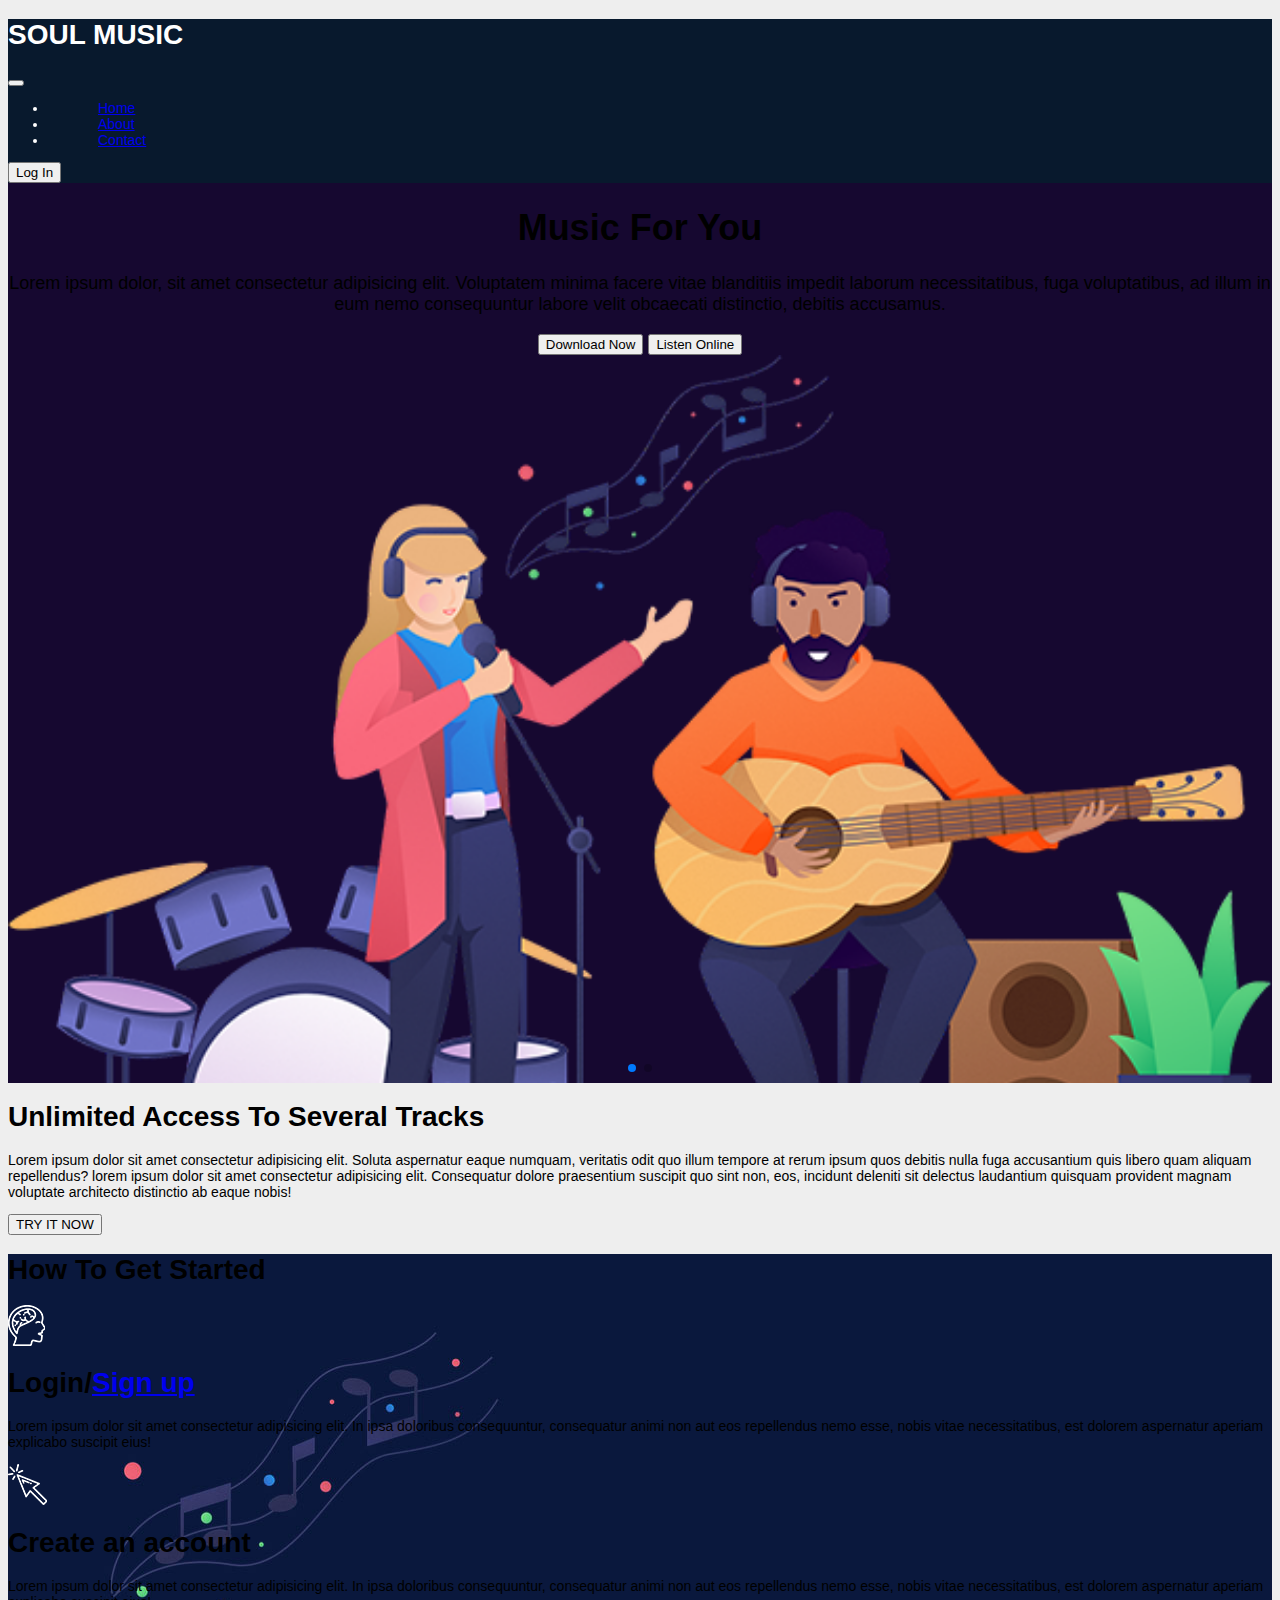
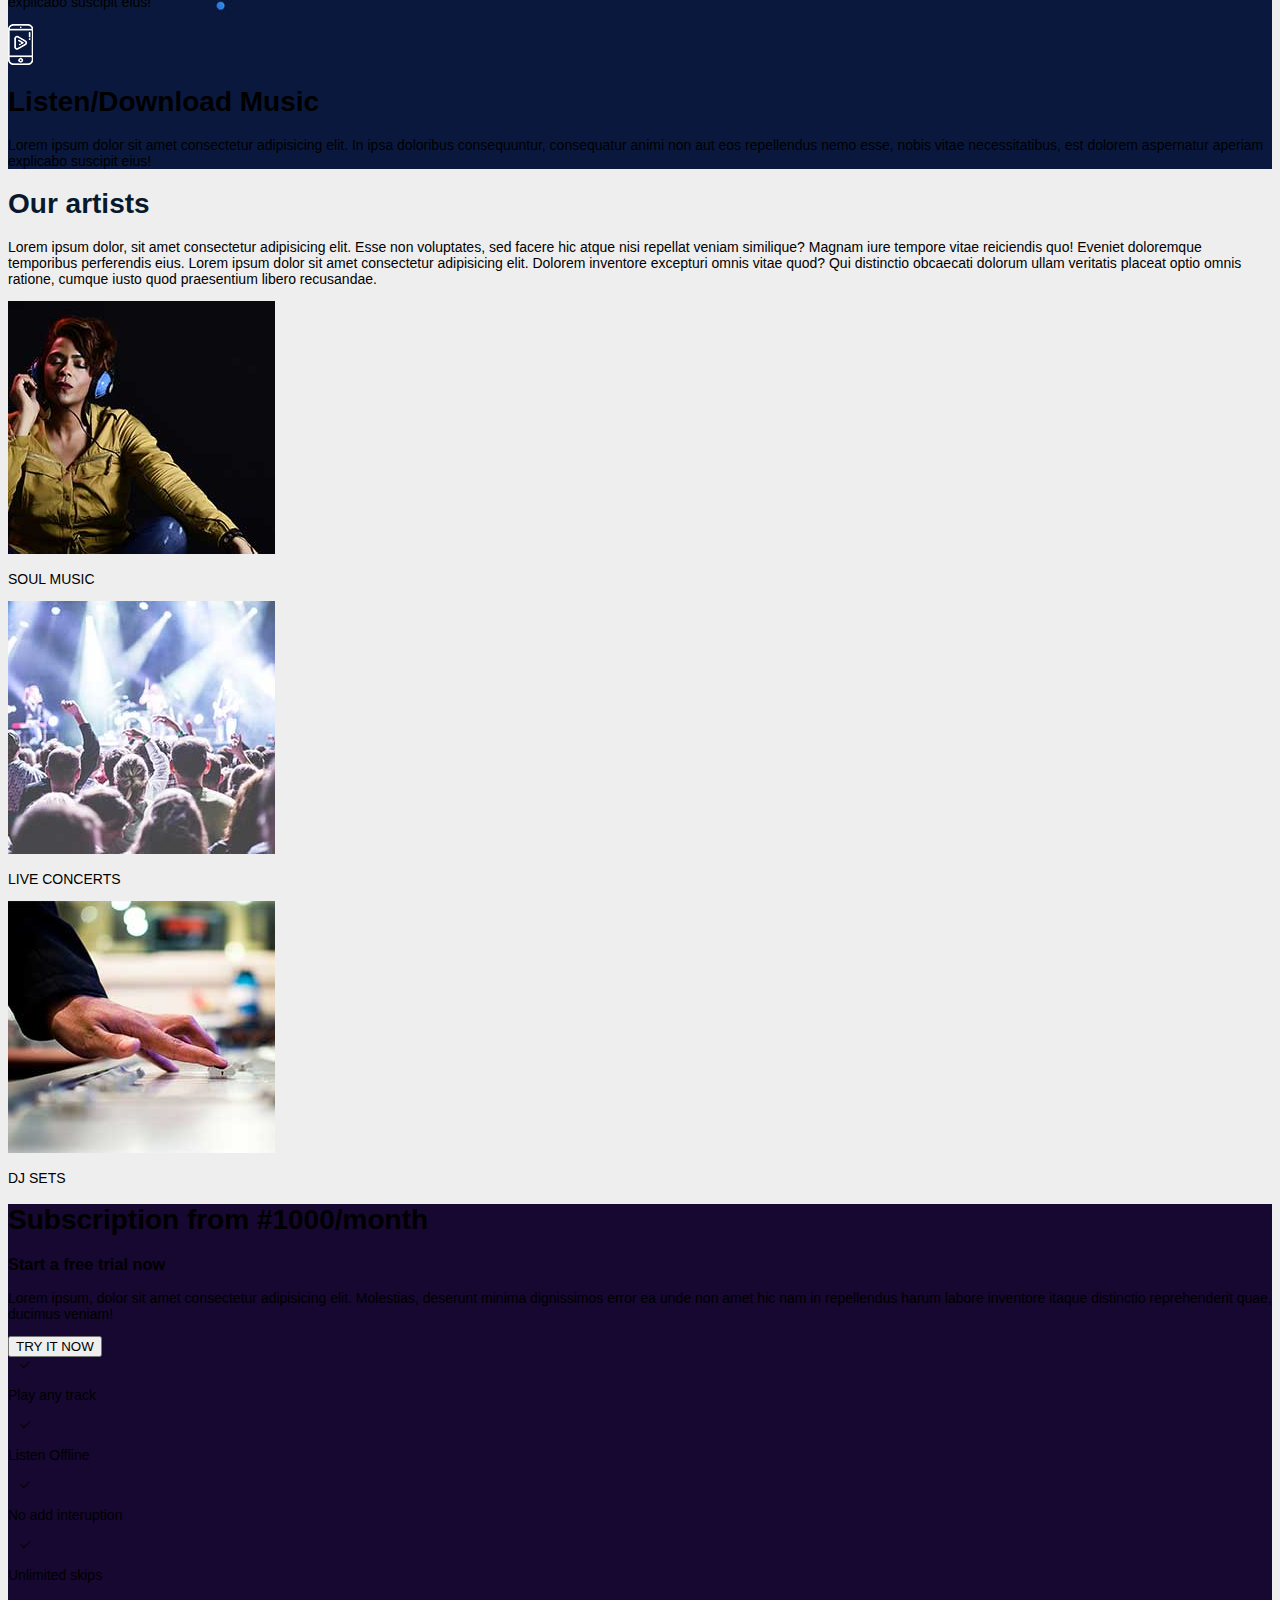
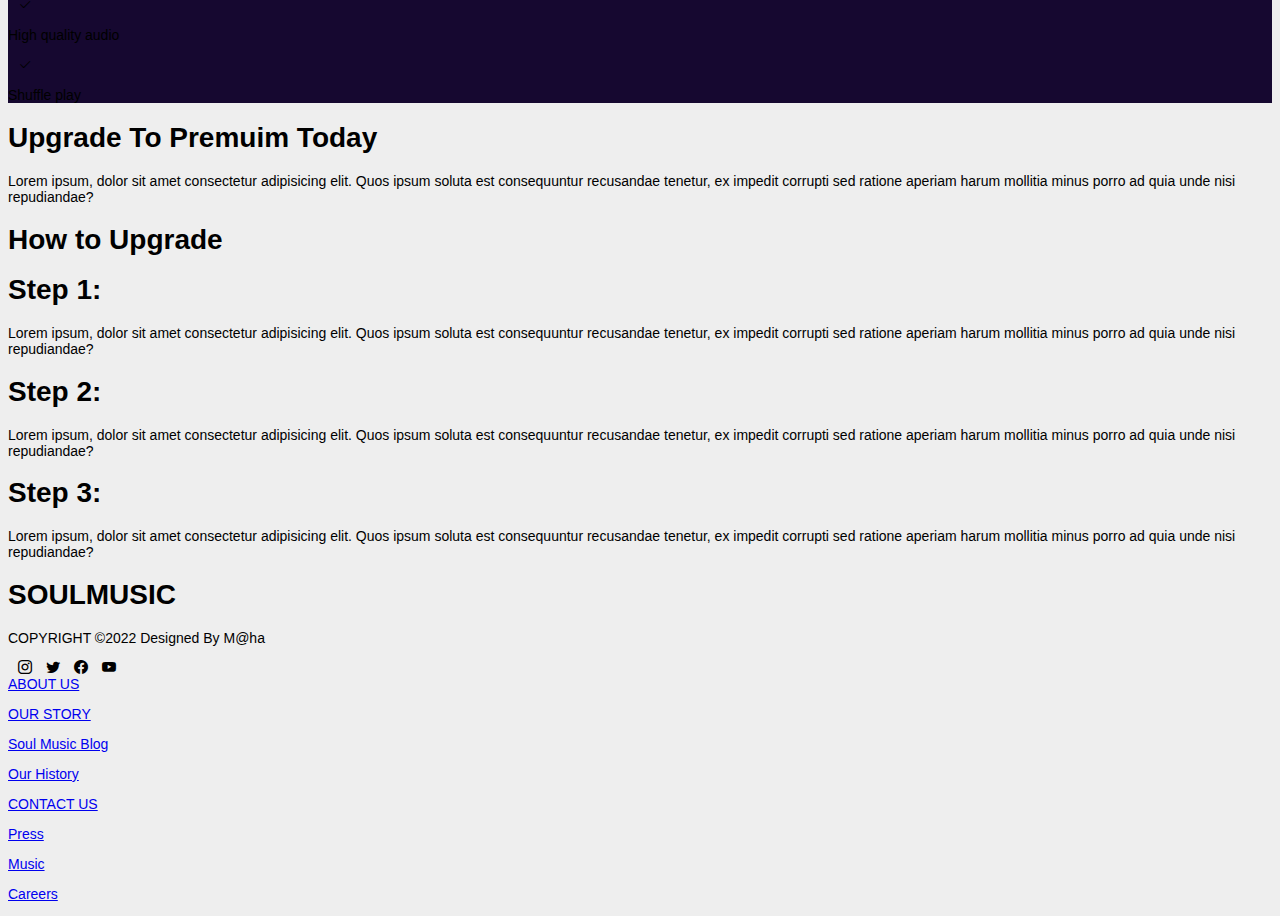
<file: index.html>
<!DOCTYPE html>
<html lang="en">
<head>
  <meta charset="UTF-8">
  <meta http-equiv="X-UA-Compatible" content="IE=edge">
  <meta name="viewport" content="width=device-width, initial-scale=1.0">
  <link href="https://cdn.jsdelivr.net/npm/bootstrap@5.1.3/dist/css/bootstrap.min.css" rel="stylesheet" integrity="sha384-1BmE4kWBq78iYhFldvKuhfTAU6auU8tT94WrHftjDbrCEXSU1oBoqyl2QvZ6jIW3" crossorigin="anonymous">
  <link rel="stylesheet" href="https://cdn.jsdelivr.net/npm/bootstrap-icons@1.8.2/font/bootstrap-icons.css">
  <link rel="stylesheet" href="https://unpkg.com/swiper/swiper-bundle.min.css"/>
  <link rel="stylesheet" href="css/index.css">
  <link rel="stylesheet" href="https://cdn.jsdelivr.net/npm/bootstrap-icons@1.8.2/font/bootstrap-icons.css">
  <title>Document</title>
</head>
<body>
  <!-- navbar -->
   <div class="navigation-section">
    <nav class="navbar navbar-expand-lg navbar-light fixed-top text-white" style=" background: #08192d">
      <div class="container py-3">
        <h1>SOUL <span class="text-danger">MUSIC</span></h1>
        <button class="navbar-toggler" type="button" data-bs-toggle="collapse" data-bs-target="#navbarSupportedContent" aria-controls="navbarSupportedContent" aria-expanded="false" aria-label="Toggle navigation">
          <span class="navbar-toggler-icon"></span>
        </button>
        <div class="collapse navbar-collapse justify-content-center" id="navbarSupportedContent">
          <ul class="navbar-nav">
            <li class="nav-item">
              <a class="nav-link active text-white my-auto" aria-current="page" href="index.html">Home</a>
            </li>
            <li class="nav-item">
              <a class="nav-link text-black text-white my-auto" href="about.html">About</a>
            </li>
            <li class="nav-item">
              <a class="nav-link text-black text-white my-auto" href="contact.html">Contact</a>
            </li>
            <!-- <li class="nav-item dropdown">
              <a class="nav-link dropdown-toggle" href="#" id="navbarDropdown" role="button" data-bs-toggle="dropdown" aria-expanded="false">
                Dropdown
              </a> 
               <ul class="dropdown-menu" aria-labelledby="navbarDropdown">
                <li><a class="dropdown-item" href="#">Action</a></li>
                <li><a class="dropdown-item" href="#">Another action</a></li>
                <li><hr class="dropdown-divider"></li>
                <li><a class="dropdown-item" href="#">Something else here</a></li>
              </ul>
            </li> -->
            <!-- <li class="nav-item">
              <a class="nav-link disabled">Disabled</a>
            </li> -->
          </ul> 
             <form class="d-flex">
            <button class="btn me-5 text-white me-auto" type="submit">Log In</button>
          </form>
          </ul>
        </div>
      </div>  
    </nav>
  </div>


    <!-- navbar2 -->

  <div class="swiper mySwiper w-100" style="height: 100%;">
    <div class="swiper-wrapper">
      <div class="swiper-slide bg-white text-center d-flex align-content-center" style="font-size: 18px;">
        <section class=" bg d-flex" style="height: 100vh;">
          <div class="container-fluid d-flex-lg d-flex-md justify-content-center align-content-center py-5 mt-5 row"  style="background-color: #160830;">
            <div class="texts justify-content-center mt-5 fs-6-sm col-lg-6 col-md-6 mt-sm-2">
            <h1 class="text-white"><span class="text-danger">Music</span> For You</h1>
            <p class="text-white">Lorem ipsum dolor, sit amet consectetur adipisicing elit. Voluptatem minima facere vitae blanditiis impedit laborum necessitatibus, fuga voluptatibus, ad illum in eum nemo consequuntur labore velit obcaecati distinctio, debitis accusamus.</p>
              <div class="buttons text-uppercase d-md-flex p-md-1 d-sm-block">
                <a href="#"><button class="bg-danger rounded-pill text-uppercase p-3 mt-2  text-white btn-outline-light">Download Now</button></a> 
                <a href="#"> <button class=" bg-info rounded-pill p-3 mt-2 text-uppercase text-white btn-outline-light  me-2">Listen Online</button></a>
              </div>  
            </div>
                <div class="image img-fluid col-lg-6 col-md-6 col-sm-12 d-md-flex">
                  <img src="images/hero-bg.png" alt="" width="425px" class="img-fluid d-block w-100" style="height: 100%;">
                </div>
          </div>
      </section>
      </div>
      <div class="swiper-slide bg-white text-center d-flex align-content-center" style="font-size:18px ;">
        <section class=" bg d-flex" style="height: 100vh;">
          <div class="container-fluid d-flex-lg d-flex-md justify-content-center align-content-center py-5 mt-5 row"  style="background-color: #160830;">
            <div class="texts justify-content-center mt-5 fs-6-sm col-lg-6 col-md-6 mt-sm-2">
            <h1 class="text-white"><span class="text-danger">Listen</span> to heartfelt music</h1>
            <p class="text-white">Lorem ipsum dolor, sit amet consectetur adipisicing elit. Voluptatem minima facere vitae blanditiis impedit laborum necessitatibus, fuga voluptatibus, ad illum in eum nemo consequuntur labore velit obcaecati distinctio, debitis accusamus.</p>
              <div class="buttons text-uppercase d-md-flex p-md-1 d-sm-block">
                <a href="#"><button class="bg-danger rounded-pill text-uppercase p-3 mt-2  text-white btn-outline-light">Download Now</button></a> 
                <a href="#"> <button class="bg-info rounded-pill p-3 mt-2 text-uppercase text-white btn-outline-light  me-2">Listen Online</button></a>
              </div>  
            </div>
                <div class="image img-fluid col-lg-6 col-md-6 col-sm-12 d-md-flex">
                  <img src="images/hero-bg.png" alt="" width="425px" class="img-fluid w-100 d-block" style="height: 100%;">
                </div>
          </div>
      </section>
      </div>
    </div>
    <div class="swiper-pagination"></div>
  </div>
  
  <section class="unlimted-section py-5">
    <div class="container unlimited-texts d-flex">
      <div class="unlimted-text row">
          <div class="col-lg-6 col-md-6">
             <h1 class="text-black py-4">Unlimited Access To Several Tracks</h1>
          </div>
          <div class="col-lg-6">
            <div class="unlimited-lorem mt-2 py-4">
        <p>Lorem ipsum dolor sit amet consectetur adipisicing elit. Soluta aspernatur eaque numquam, veritatis odit quo illum tempore at rerum ipsum quos debitis nulla fuga accusantium quis libero quam aliquam repellendus? lorem ipsum dolor sit amet consectetur adipisicing elit. Consequatur dolore praesentium suscipit quo sint non, eos, incidunt deleniti sit delectus laudantium quisquam provident magnam voluptate architecto distinctio ab eaque nobis!</p>
        <a href="#"><button class="bg-danger text-white rounded-pill p-3 mt-2 btn-outline-light text-center">TRY IT NOW</button></a>
            </div> 
          </div>
      </div>
      
    </div>
  </section>

  <section class="how-it-works py-5">
    <div class="container-fluid text-white">
      <h1 class="text-center">How To Get Started</h1>
      <div class="row ">
        <div class="col-lg-4 col-md-4 py-3">
          <div class="how-icon">
            <img src="images/brain.png" alt="" class="bg-danger">
          </div> 
          <div class="how-texts">
            <h1>Login/<a href="#">Sign up</a></h1>
            <p class="opacity-25">Lorem ipsum dolor sit amet consectetur adipisicing elit. In ipsa doloribus consequuntur, consequatur animi non aut eos repellendus nemo esse, nobis vitae necessitatibus, est dolorem aspernatur aperiam explicabo suscipit eius!</p>
          </div>
        </div>
        <div class="col-lg-4 col-md-4 py-3">
          <div class="how-icon">
            <img src="images/pointer.png" alt="" class="bg-danger">
          </div> 
          <div class="how-texts">
            <h1>Create an account</h1>
            <p class="opacity-25">Lorem ipsum dolor sit amet consectetur adipisicing elit. In ipsa doloribus consequuntur, consequatur animi non aut eos repellendus nemo esse, nobis vitae necessitatibus, est dolorem aspernatur aperiam explicabo suscipit eius!</p>
          </div>
        </div>
        <div class="col-lg-4 col-md-4 py-3">
          <div class="how-icon">
            <img src="images/smartphone.png" alt="" class="bg-danger">
          </div> 
          <div class="how-texts">
            <h1>Listen/Download Music</h1>
            <p class="opacity-25">Lorem ipsum dolor sit amet consectetur adipisicing elit. In ipsa doloribus consequuntur, consequatur animi non aut eos repellendus nemo esse, nobis vitae necessitatibus, est dolorem aspernatur aperiam explicabo suscipit eius!</p>
          </div>
        </div>
      </div>
      
    </div>
  </section>

  <section class="artists">
    <div class="container">
      <div class="row py-5">
        <div class="col-lg-6 col-md-6 text py-3">
          <h1>Our artists</h1>
        </div>
        <div class="col-lg-6 col-md-6 py-3">
          <p>Lorem ipsum dolor, sit amet consectetur adipisicing elit. Esse non voluptates, sed facere hic atque nisi repellat veniam similique? Magnam iure tempore vitae reiciendis quo! Eveniet doloremque temporibus perferendis eius. Lorem ipsum dolor sit amet consectetur adipisicing elit. Dolorem inventore excepturi omnis vitae quod? Qui distinctio obcaecati dolorum ullam veritatis placeat optio omnis ratione, cumque iusto quod praesentium libero recusandae.</p>
        </div>
      </div>
      <div class="row">
        <div class="col-lg-4 col-md-4 col-sm-12 concept-img">
          <img src="images/concept-1.jpg" alt="" class="rounded img-fluid">
          <p>SOUL MUSIC</p>
        </div>
        <div class="col-lg-4 col-md-4 col-sm-12 concept-img">
          <img src="images/concept-2.jpg" alt="" class="rounded img-fluid">
          <P>LIVE CONCERTS</P>
        </div>
        <div class="col-lg-4 col-md-4 col-sm-12 concept-img">
          <img src="images/concept-3.jpg" alt="" class="rounded img-fluid">
          <P>DJ SETS</P>
        </div>
      </div>
    </div>
  </section>

  <section class="subscription text-white "  style="background-color: #160830;">
    <div class="container">
      <div class="row py-5">
        <div class="col-lg-6 col-md-6 col-sm-12 ">
          <h1>Subscription from #1000/month</h1>
          <h3 class="text-danger">Start a free trial now</h3>
          <p class="opacity-25">Lorem ipsum, dolor sit amet consectetur adipisicing elit. Molestias, deserunt minima dignissimos error ea unde non amet hic nam in repellendus harum labore inventore itaque distinctio reprehenderit quae, ducimus veniam!</p>
          <a href="#"><button class="bg-danger text-white rounded-pill p-3 mt-2 btn-outline-light text-center">TRY IT NOW</button></a>
        </div>
        <div class="col-lg-6 col-md-6 col-sm-12 ">
          <div class="checks d-flex">
            <i class="bi bi-check2 m-2 bg-danger"></i>
            <p>Play any track</p>
          </div>
          <div class="checks d-flex">
             <i class="bi bi-check2 m-2 bg-danger"></i>
            <p>Listen Offline</p>
          </div>
          <div class="checks d-flex">
            <i class="bi bi-check2 m-2 bg-danger"></i>
            <p>No add interuption</p>
          </div>
          <div class="checks d-flex">
            <i class="bi bi-check2 m-2 bg-danger"></i>
            <p>Unlimited skips</p>
          </div>
          <div class="checks d-flex">
            <i class="bi bi-check2 m-2 bg-danger"></i>
            <p>High quality audio</p>
          </div>
          <div class="checks d-flex">
            <i class="bi bi-check2 m-2 bg-danger"></i>
            <p>Shuffle play</p>
          </div>
        </div>
      </div>
    </div>
  </section>

  <section class="upgrade">
    <div class="container py-3">
      <div class="premium text-center">
        <h1>Upgrade To Premuim Today</h1>
        <p>Lorem ipsum, dolor sit amet consectetur adipisicing elit. Quos ipsum soluta est consequuntur recusandae tenetur, ex impedit corrupti sed ratione aperiam harum mollitia minus porro ad quia unde nisi repudiandae?</p>
      </div>
      <h1>How to Upgrade</h1>
      <div class="row">
        <div class="col-lg-4 col-md-4 col-sm-12">
        <h1>Step 1:</h1>
        <p> Lorem ipsum, dolor sit amet consectetur adipisicing elit. Quos ipsum soluta est consequuntur recusandae tenetur, ex impedit corrupti sed ratione aperiam harum mollitia minus porro ad quia unde nisi repudiandae?</p>
      </div>
      <div class="col-lg-4 col-md-4 col-sm-12">
        <h1>Step 2:</h1>
        <p>Lorem ipsum, dolor sit amet consectetur adipisicing elit. Quos ipsum soluta est consequuntur recusandae tenetur, ex impedit corrupti sed ratione aperiam harum mollitia minus porro ad quia unde nisi repudiandae?</p>
      </div>
      <div class="col-lg-4 col-md-4 col-sm-12">
        <h1>Step 3:</h1>
        <p>Lorem ipsum, dolor sit amet consectetur adipisicing elit. Quos ipsum soluta est consequuntur recusandae tenetur, ex impedit corrupti sed ratione aperiam harum mollitia minus porro ad quia unde nisi repudiandae?</p>
      </div>
      </div>
    </div>
  </section>

  <footer class="footer bg-black">
    <div class="container">
      <div class="row py-5">
        <div class="col-lg-4 py-5">
         <h1 class="text-white"><span class="text-danger">SOUL</span>MUSIC</h1>
         <p class="text-white opacity-25">COPYRIGHT &copy;2022 Designed By M@ha </p>
         <i class="bi bi-instagram m-auto "></i>
         <i class="bi bi-twitter m-auto "></i>
         <i class="bi bi-facebook m-auto "></i>
         <i class="bi bi-youtube m-auto "></i>
        </div>
        <div class="col py-5">
         <a href="about.html" class="text-white text-decoration-none">ABOUT US</a>
         <p><a href="#" class="text-white text-decoration-none opacity-25">OUR STORY</a></p>
         <p><a href="#" class="text-white text-decoration-none opacity-25">Soul Music Blog</a></p>
         <p><a href="#" class="text-white text-decoration-none opacity-25">Our History</a></p>
        </div>
        <div class="col py-5">
         <a href="contact.html" class="text-white text-decoration-none">CONTACT US</a>
         <p><a href="#" class="text-decoration-none text-white opacity-25">Press</a></p>
         <p><a href="#" class="text-decoration-none text-white opacity-25">Music</a></p>
         <p><a href="#" class="text-decoration-none text-white opacity-25">Careers</a></p>
        </div>
      </div>
    </div>
  </footer>
  

  <script  src="https://cdn.jsdelivr.net/npm/bootstrap@5.1.3/dist/js/bootstrap.bundle.min.js" integrity="sha384-ka7Sk0Gln4gmtz2MlQnikT1wXgYsOg+OMhuP+IlRH9sENBO0LRn5q+8nbTov4+1p" crossorigin="anonymous"></script></script>
  
  <script src="https://unpkg.com/swiper/swiper-bundle.min.js"></script>
  <script>
    var swiper = new Swiper(".mySwiper", {
      spaceBetween: 30,
      pagination: {
        el: ".swiper-pagination",
        clickable: true,
      },
    });
    var swiper2 = new Swiper(".mySwiper2", {
      spaceBetween: 30,
      pagination: {
        el: ".swiper-pagination",
        clickable: true,
      },
    });
    var swiper3 = new Swiper(".mySwiper3", {
      spaceBetween: 30,
      pagination: {
        el: ".swiper-pagination",
        clickable: true,
      },
    });
  </script>
  <!-- autoplay -->
<script>
  var swiper = new Swiper(".mySwiper", {
    spaceBetween: 30,
    centeredSlides: true,
    autoplay: {
      delay: 2500,
      disableOnInteraction: false,
    },
    pagination: {
      el: ".swiper-pagination",
      clickable: true,
    },
    navigation: {
      nextEl: ".swiper-button-next",
      prevEl: ".swiper-button-prev",
    },
  });
</script>
</body>
</html>
</file>
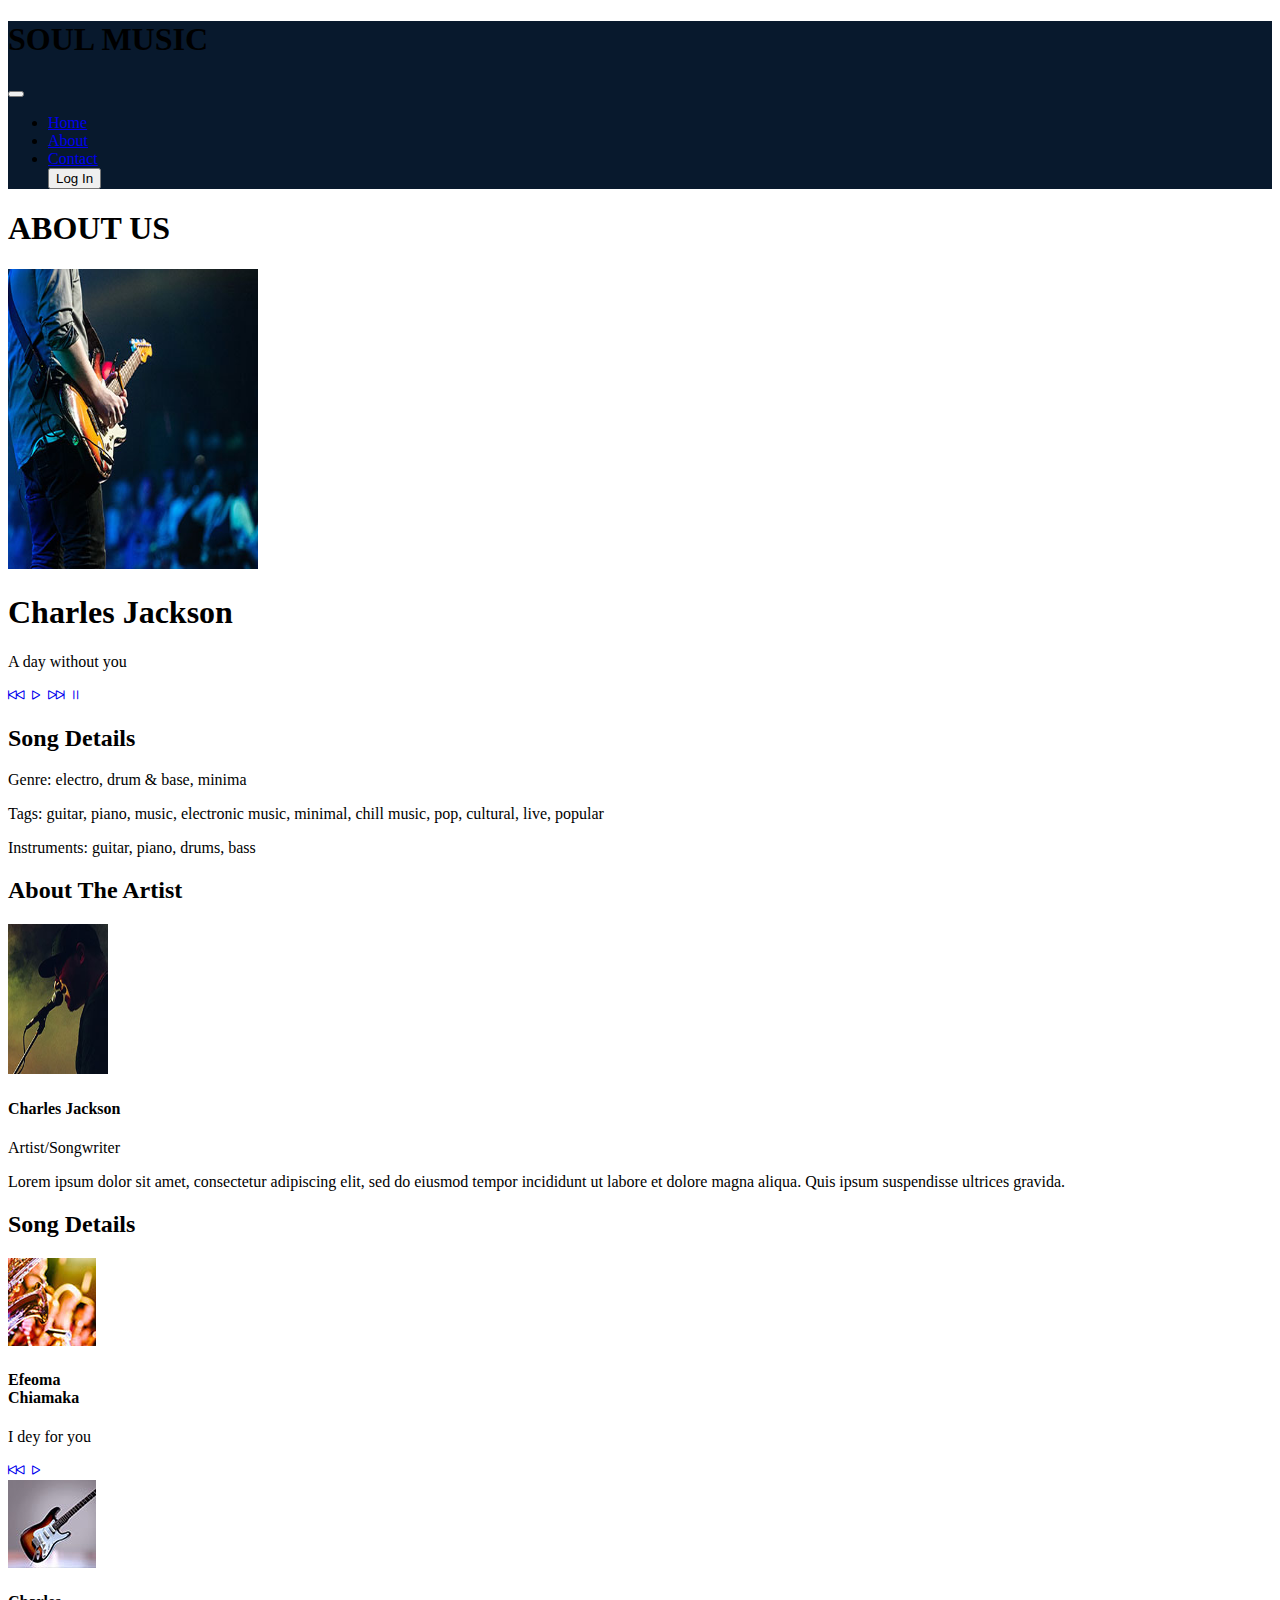
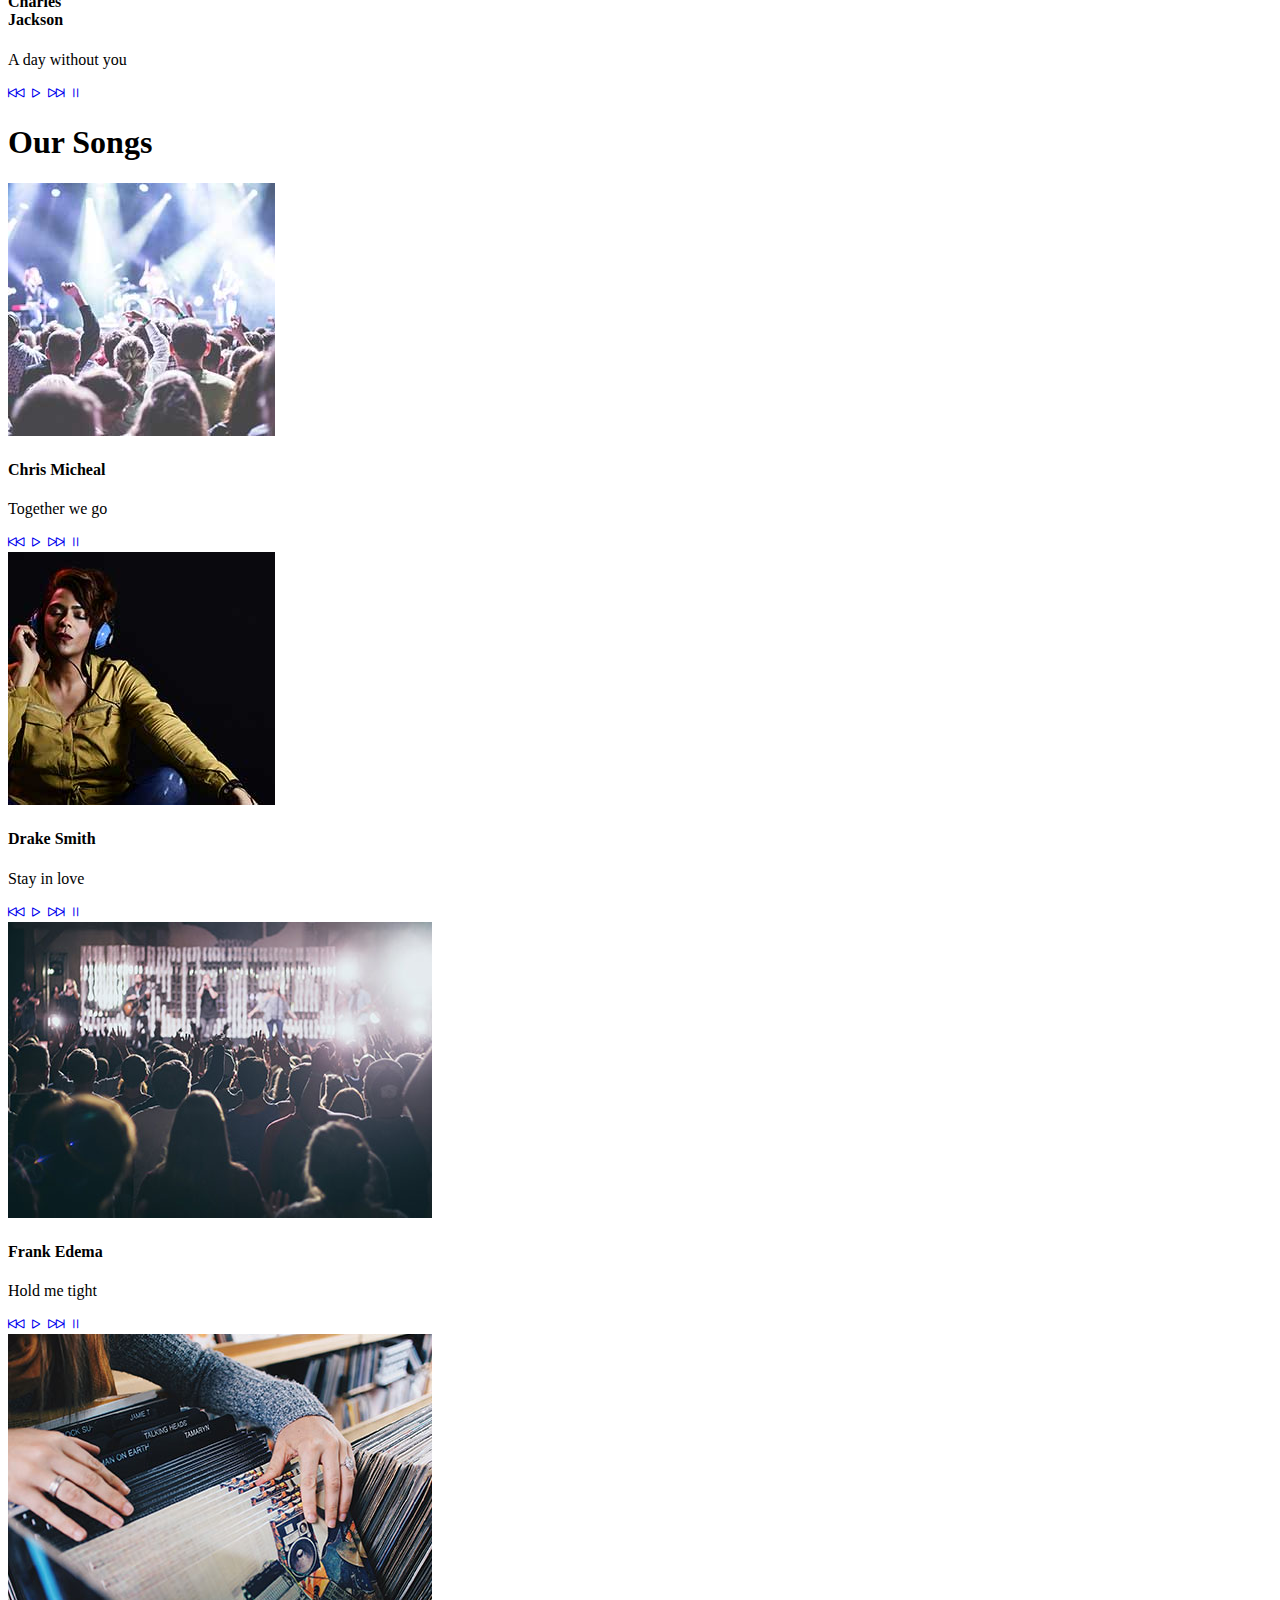
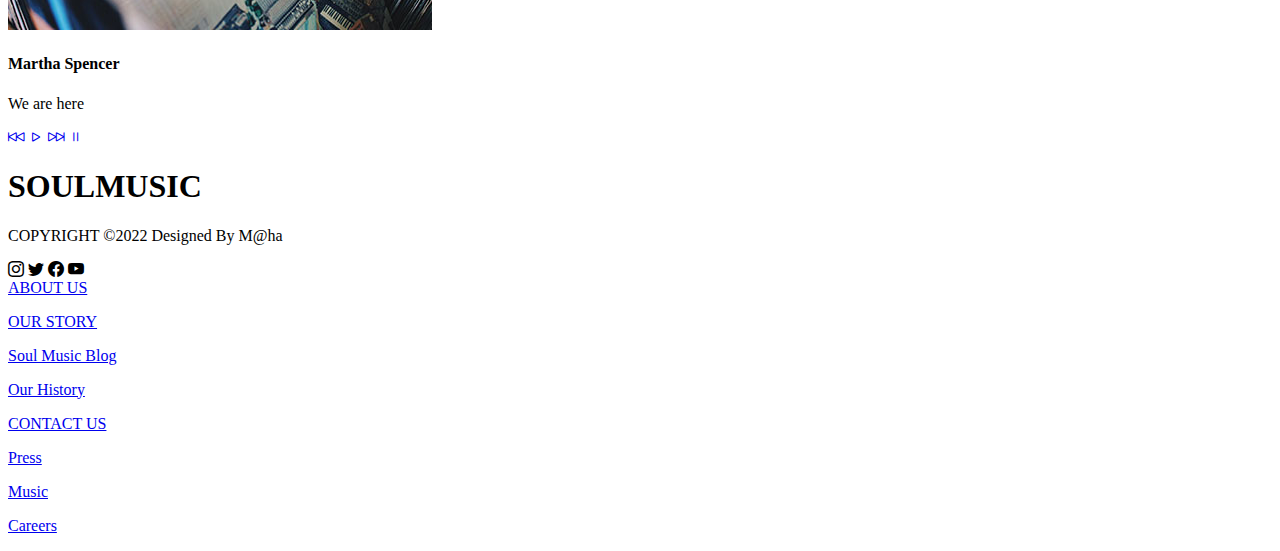
<file: about.html>
<!DOCTYPE html>
<html lang="en">
<head>
  <meta charset="UTF-8">
  <meta http-equiv="X-UA-Compatible" content="IE=edge">
  <meta name="viewport" content="width=device-width, initial-scale=1.0">
  <link href="https://cdn.jsdelivr.net/npm/bootstrap@5.1.3/dist/css/bootstrap.min.css" rel="stylesheet" integrity="sha384-1BmE4kWBq78iYhFldvKuhfTAU6auU8tT94WrHftjDbrCEXSU1oBoqyl2QvZ6jIW3" crossorigin="anonymous">
 <link rel="stylesheet" href="https://cdn.jsdelivr.net/npm/bootstrap-icons@1.8.2/font/bootstrap-icons.css">
  <link rel="stylesheet" href="css/about.css">
  <link rel="stylesheet" href="https://cdn.jsdelivr.net/npm/bootstrap-icons@1.8.2/font/bootstrap-icons.css">
  <title>Document</title>
</head>
<body>
  <div class="navigation-section">
    <nav class="navbar navbar-expand-lg navbar-light fixed-top text-white" style=" background: #08192d">
      <div class="container py-3">
        <h1>SOUL <span class="text-danger">MUSIC</span></h1>
        <button class="navbar-toggler" type="button" data-bs-toggle="collapse" data-bs-target="#navbarSupportedContent" aria-controls="navbarSupportedContent" aria-expanded="false" aria-label="Toggle navigation">
          <span class="navbar-toggler-icon"></span>
        </button>
        <div class="collapse navbar-collapse justify-content-center" id="navbarSupportedContent">
          <ul class="navbar-nav">
            <li class="nav-item">
              <a class="nav-link active text-white" aria-current="page" href="index.html">Home</a>
            </li>
            <li class="nav-item">
              <a class="nav-link text-black text-white" href="about.html">About</a>
            </li>
            <!-- <li class="nav-item">
              <a class="nav-link text-black text-white" href="#">Pages</a>
            </li>
            <li class="nav-item">
              <a class="nav-link text-black text-white" href="#">News</a>
            </li> -->
            <li class="nav-item">
              <a class="nav-link text-black text-white" href="contact.html">Contact</a>
            </li>
            <!-- <li class="nav-item dropdown">
              <a class="nav-link dropdown-toggle" href="#" id="navbarDropdown" role="button" data-bs-toggle="dropdown" aria-expanded="false">
                Dropdown
              </a>
              <ul class="dropdown-menu" aria-labelledby="navbarDropdown">
                <li><a class="dropdown-item" href="#">Action</a></li>
                <li><a class="dropdown-item" href="#">Another action</a></li>
                <li><hr class="dropdown-divider"></li>
                <li><a class="dropdown-item" href="#">Something else here</a></li>
              </ul>
            </li>
            <li class="nav-item">
              <a class="nav-link disabled">Disabled</a>
            </li> -->
             <form class="d-flex">
            <button class="btn me-5 text-white" type="submit">Log In</button>
          </form>
          </ul>
        </div>
      </div>  
    </nav>
  </div>

  <section class="about h-100">
    <div class="container-fluid image p-5" style="background-image: url('https://technext.github.io/solmusic/img/player-bg.jpg')">
      <h1 class="text-center mt-5 card-text py-5 text-black">ABOUT US</h1>
    </div>
    
  </section>

  <div class="about-image bg-white rounded-bottom rounded-top container row">
    <div class="image-here col-lg-6">
     <img src="images/wave-thumb.jpg" alt="" class="rounded-3 py-5" width="250px" height="300px"> 
    </div>
     <div class="image-text col-lg-6 py-5">
       <h1>Charles Jackson</h1>
       <p>A day without you</p>
       <div class="icons">
         <a href="#"><i class="bi bi-skip-backward bg-secondary text-black rounded-circle py-2"></i></a>
         <a href="https://technext.github.io/solmusic/music-files/1.mp3"> <i class="bi bi-play bg-danger rounded-circle py-2 text-white"></i></a>
         <a href="#"><i class="bi bi-skip-forward bg-secondary text-black rounded-circle py-2"></i></a>
         <a href="#"><i class="bi bi-pause bg-secondary  text-black rounded-circle py-2"></i></a>
       </div>
     </div>
  </div>

  <section class="song-details bg-white">
    <div class="container">
      <div class="row py-5">
        <div class="col-lg-4 col-md-12 col-sm-12">
          <h2>Song Details</h2>
          <p><span class="fw-bold">Genre:</span> electro, drum & base, minima</p>
          <p><span class="fw-bold">Tags:</span> guitar, piano, music, electronic music, minimal, chill music, pop, cultural, live, popular</p>
          <p><span class="fw-bold">Instruments:</span> guitar, piano, drums, bass</p>
        </div>
        <div class="col-lg-4 col-md-12 col-sm-12">
          <h2>About The Artist</h2>
          <div class="img-artist d-flex">
            <img src="images/artist.jpg" alt="" class="rounded-circle" width="100px" height="150px">
            <div class="img-texts py-3">
              <h4>Charles Jackson</h4>
              <p>Artist/Songwriter</p>
              <p>Lorem ipsum dolor sit amet, consectetur adipiscing elit, sed do eiusmod tempor incididunt ut labore et dolore magna aliqua. Quis ipsum suspendisse ultrices gravida.</p>
            </div>
          </div>
        </div>
        <div class="col-lg-4 col-md-12 col-sm-12">
          <h2>Song Details</h2>
          <div class="details d-flex">
            <div class="song-image">
              <img src="images/1.jpg" alt="" class="rounded-pill">
            </div>
            <div class="song-info">
              <h4>Efeoma <br> Chiamaka</h4>
              <p>I dey for you</p>
            </div>
            <div class="icons mt-5 m-3">
              <a href="#"><i class="bi bi-skip-backward bg-secondary rounded-circle py-2 text-black"></i></a>
             <a href="https://technext.github.io/solmusic/music-files/1.mp3"> <i class="bi bi-play bg-danger rounded-circle py-2 text-white"></i></a>
             <a href="#"><i class="bi bi-skip-forwardbg-secondary  rounded-circle py-2 text-black"></i></a>
             <a href="#"><i class="bi bi-pausebg-secondary  rounded-circle py-2 text-black"></i></a>
            </div>
          </div>
          <div class="details d-flex">
            <div class="song-image">
              <img src="images/song-2.jpg" alt="" class="rounded-pill">
            </div>
            <div class="song-info">
              <h4>Charles <br>Jackson</h4>
              <p>A day without you</p>
            </div>
            <div class="icons mt-5 m-3">
              <a href="#"><i class="bi bi-skip-backward bg-secondary rounded-circle py-2 text-black"></i></a>
             <a href="https://technext.github.io/solmusic/music-files/1.mp3"> <i class="bi bi-play bg-danger rounded-circle py-2 text-white"></i></a>
             <a href="#"><i class="bi bi-skip-forward bg-secondary rounded-circle py-2 text-black"></i></a>
             <a href="#"><i class="bi bi-pause bg-secondary rounded-circle py-2 text-black"></i></a>
            </div>
          </div>
          
        </div>
      </div>
    </div>
  </section>

  <section class="similar-songs">
    <div class="container-fluid">
      <div class="row py-5 mt-5">
        <h1 class="text-center mb-4">Our Songs</h1>
        <div class="col-lg-3 col-md-6">
          <img src="images/concept-2.jpg" alt="" class="img-fluid rounded-pill">
          <h4>Chris Micheal</h4>
          <p>Together we go</p>
          <div class="icons">
            <a href="#"><i class="bi bi-skip-backward bg-secondary rounded-circle py-2 text-black"></i></a>
            <a href="https://technext.github.io/solmusic/music-files/3.mp3"> <i class="bi bi-play bg-danger rounded-circle py-2 text-white"></i></a>
            <a href="#"><i class="bi bi-skip-forward bg-secondary rounded-circle py-2 text-black"></i></a>
            <a href="#"><i class="bi bi-pause bg-secondary rounded-circle py-2 text-black"></i></a>
          </div>
        </div>
        <div class="col-lg-3 col-md-6">
          <img src="images/concept-1.jpg" alt="" class="img-fluid rounded-pill">
          <h4>Drake Smith</h4>
          <p>Stay in love</p>
          <div class="icons">
             <a href="#"><i class="bi bi-skip-backward bg-secondary rounded-circle py-2 text-black"></i></a>
             <a href="https://technext.github.io/solmusic/music-files/7.mp3"> <i class="bi bi-play bg-danger rounded-circle py-2 text-white"></i></a>
             <a href="#"><i class="bi bi-skip-forward bg-secondary rounded-circle py-2 text-black"></i></a>
             <a href="#"><i class="bi bi-pause bg-secondary rounded-circle py-2 text-black"></i></a>
           </div>
        </div>
        <div class="col-lg-3  col-md-6mt-5">
          <img src="images/song-3.jpg" alt="" class="img-fluid rounded-pill">
          <h4>Frank Edema</h4>
          <p>Hold me tight</p>
          <div class="icons">
             <a href="#"><i class="bi bi-skip-backward bg-secondary rounded-circle py-2 text-black"></i></a>
             <a href="https://technext.github.io/solmusic/music-files/5.mp3"> <i class="bi bi-play bg-danger rounded-circle py-2 text-white"></i></a>
             <a href="#"><i class="bi bi-skip-forward bg-secondary text-black  rounded-circle py-2"></i></a>
             <a href="#"><i class="bi bi-pause bg-secondary text-black  rounded-circle py-2"></i></a>
           </div>
        </div>
        <div class="col-lg-3 col-md-6 mt-5">
          <img src="images/song-4.jpg" alt="" class="img-fluid rounded-pill">
          <h4>Martha Spencer</h4>
          <p>We are here</p>
          <div class="icons">
             <a href="#"><i class="bi bi-skip-backward  bg-secondary text-black rounded-circle py-2"></i></a>
             <a href="https://technext.github.io/solmusic/music-files/4.mp3"> <i class="bi bi-play bg-danger rounded-circle py-2 text-white"></i></a>
             <a href="#"><i class="bi bi-skip-forward bg-secondary text-black  rounded-circle py-2"></i></a>
             <a href="#"><i class="bi bi-pause bg-secondary text-black  rounded-circle py-2"></i></a>
           </div>
        </div>
      </div>
    </div>
  </section>


  <footer class="footer bg-black">
    <div class="container">
      <div class="row py-5">
        <div class="col-lg-4 py-5">
         <h1 class="text-white"><span class="text-danger">SOUL</span>MUSIC</h1>
         <p class="text-white opacity-25">COPYRIGHT &copy;2022 Designed By M@ha </p>
         <i class="bi bi-instagram"></i>
         <i class="bi bi-twitter"></i>
         <i class="bi bi-facebook"></i>
         <i class="bi bi-youtube"></i>
        </div>
        <div class="col py-5">
         <a href="about.html" class="text-white text-decoration-none">ABOUT US</a>
         <p><a href="#" class="text-white text-decoration-none opacity-25">OUR STORY</a></p>
         <p><a href="#" class="text-white text-decoration-none opacity-25">Soul Music Blog</a></p>
         <p><a href="#" class="text-white text-decoration-none opacity-25">Our History</a></p>
        </div>
        <div class="col py-5">
         <a href="contact.html" class="text-white text-decoration-none">CONTACT US</a>
         <p><a href="#" class="text-decoration-none text-white opacity-25">Press</a></p>
         <p><a href="#" class="text-decoration-none text-white opacity-25">Music</a></p>
         <p><a href="#" class="text-decoration-none text-white opacity-25">Careers</a></p>
        </div>
      </div>
    </div>
  </footer>

  <script src="https://cdn.jsdelivr.net/npm/bootstrap@5.1.3/dist/js/bootstrap.bundle.min.js" integrity="sha384-ka7Sk0Gln4gmtz2MlQnikT1wXgYsOg+OMhuP+IlRH9sENBO0LRn5q+8nbTov4+1p" crossorigin="anonymous"></script></script>
</body>
</html>
</file>
<file: css/index.css>
form button:hover , .nav-item a:hover{
  color: red !important;
  transition: all 0.5 ease-in-out !important;
}
.navbar-nav a{
  margin-left: 50px;
}
nav{
  background: #08192d !important;
  color: white;
}
.bg{
  background: #160830;
  height: 100vh !important;
  /* padding: 200px; */
}
.buttons .bg-indigo{
  background: #6610f2;
}
.text{
  color: #08192d ;
}
.how-it-works{
  background-image: url(../images/how-to-bg.jpg);
}
.subscription{
  background: #160830;
}
i{
  margin-left: 10px;
}

/* multiple swiper */
body {
  position: relative;
  height: 100%;
}

body {
  background: #eee;
  font-family: Helvetica Neue, Helvetica, Arial, sans-serif;
  font-size: 14px;
  color: #000;

  
}

.swiper {
  width: 100%;
  height: 100%;
}

.swiper-slide {
  text-align: center;
  font-size: 18px;
  background: #fff;

  /* Center slide text vertically */
  display: -webkit-box;
  display: -ms-flexbox;
  display: -webkit-flex;
  display: flex;
  -webkit-box-pack: center;
  -ms-flex-pack: center;
  -webkit-justify-content: center;
  justify-content: center;
  -webkit-box-align: center;
  -ms-flex-align: center;
  -webkit-align-items: center;
  align-items: center;
}

.swiper-slide img {
  display: block;
  width: 100%;
  height: 100%;
  object-fit: cover;
}

body {
  background: #eee;
}

.swiper {
  width: 100%;
  height: 100vh;
}

/* autoplay */


@media(max-width:426px){
  .img-fluid{
    display: none;
  }
}
</file>
<file: css/about.css>
form button:hover , .nav-item a:hover{
  color: red !important;
}
.image{
  background-image: url(../images/player-bg.jpg);
}
.img{
  margin-top: -45px;
}
</file>
